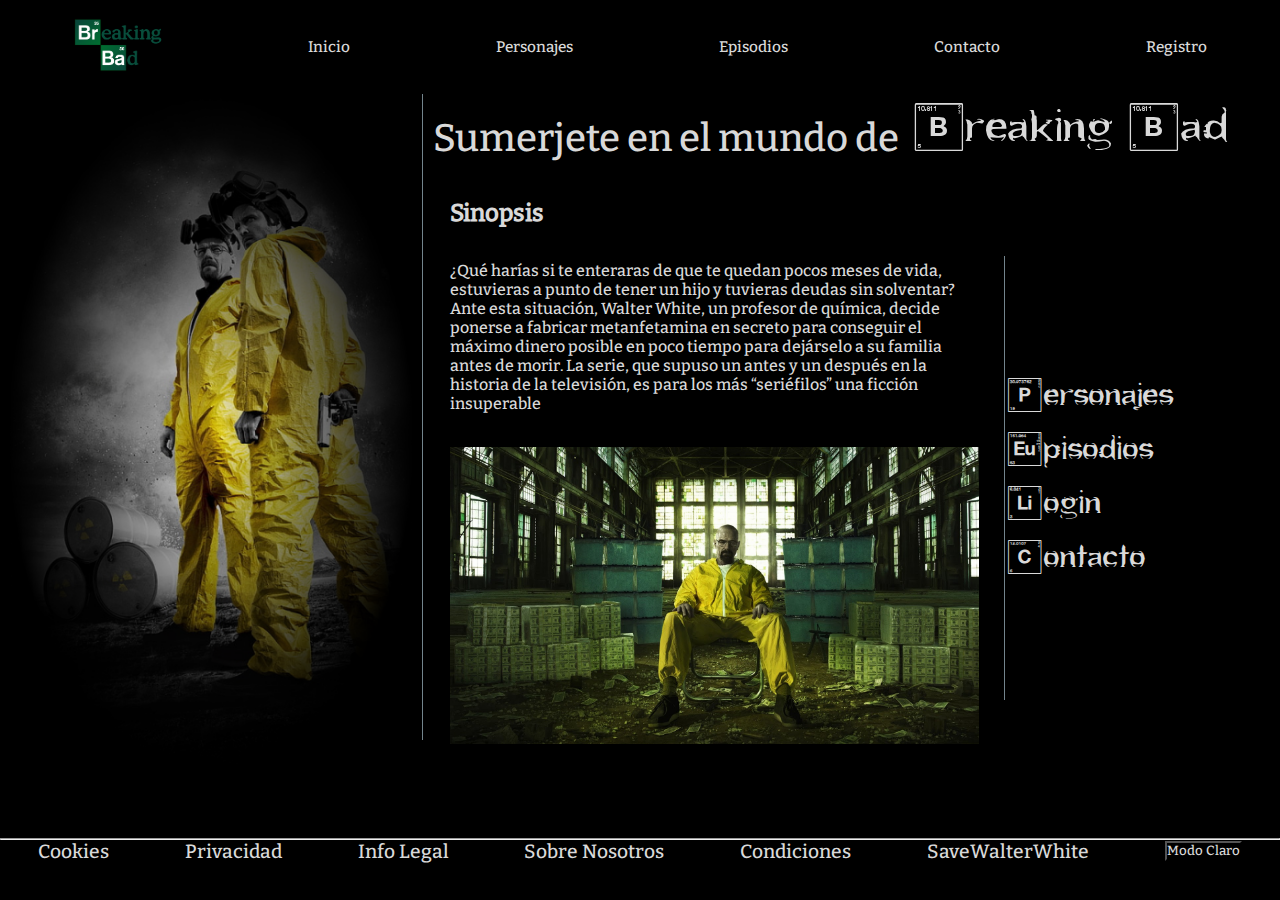
<file: index.html>
<!DOCTYPE html>
<html lang="en">
<head>
    <meta charset="UTF-8">
    <meta http-equiv="X-UA-Compatible" content="IE=edge">
    <meta name="viewport" content="width=device-width, initial-scale=1.0">
    <title>Inicio</title>
    <link id="css" rel="stylesheet" type="text/css" href="css/style.css" >
    <script async src="js/index.js"></script>
    <script  async type="text/javascript"  src="js/modoOscuro.js"></script>

</head>
<body class="body">
    <header class="header">
        <nav class="header-nav">
            <ul class="header-ul">
                <li class="header-li"><a href="index.html" class=""><img class="header-li--logo" src="images/logo_breaking_bad.png"></img></a></li>
                <li id="header_inicio" class="header-li"><a  href="index.html">Inicio</a></li>
                <li class="header-li"><a href="personajes.html" class="">Personajes</a></li>
                <li class="header-li"><a href="episodios.html" class="">Episodios</a></li>
                <li id="header_contacto" class="header-li"><a href="contacto.html" >Contacto</a></li>
                <li class="header-li"><a  href="registro.html" class="">Registro</a></li>

            </ul>
        </nav>
    </header>
    <main class="main">
        <section class="main-title">
            <h1 class="main-title-h1">Sumerjete en el mundo de<span class="font-breaking-bad-title"> Breaking Bad</span></h1>
        </section>
        <section class="main-image">
            <img class="main-title-image"  src="images/walter-and-jesse-edited.png"></img>
            <hr class="image-hr-vertical">
        </section>        
        <section class="main-description" > 
            <h2 class="main-description-h2">Sinopsis</h2>
            <p class="main-description-description">¿Qué harías si te enteraras de que te quedan pocos meses de vida, estuvieras a punto de tener un hijo y tuvieras deudas sin solventar?

                Ante esta situación, Walter White, un profesor de química, decide ponerse a fabricar metanfetamina en secreto para conseguir el máximo dinero posible en poco tiempo para dejárselo a su familia antes de morir.

                La serie, que supuso un antes y un después en la historia de la televisión, es para los más “seriéfilos” una ficción insuperable</p>
            <img  class ="main-description-image" src="images/breaking bad wallpapers (12).jpg"></img>
        </section>
        <section class="main-nav">
                <hr class="nav-hr-vertical">
                <nav>
                    <ul class="main-nav-ul">
                        <li><a href="personajes.html" class="font-breaking-bad">Personajes</a></li>
                        <li><a class="font-breaking-bad">Episodios</a></li>
                        <li><a  href="login.html" class="font-breaking-bad">Login</a></li>
                        <li><a class="font-breaking-bad">Contacto</a></li>
                    </ul>
                </nav>
        </section>
    </main>
    <footer class="footer">
        <hr>
        <nav class="footer-nav" >
            <a class="footer-cookies">Cookies</a>
            <a class="">Privacidad</a>
            <a class="">Info Legal</a>
            <a class="footer-nosotros">Sobre Nosotros</a>
            <a class="footer-condiciones">Condiciones</a>
            <a class="footer-walter"  href="http://www.savewalterwhite.com/">SaveWalterWhite</a>
            <a class="footer-contacto"  href="contacto.html">Contacto</a>
            <button class="modoOscuro" data="oscuro" id="switch">Modo Claro</button>
        </nav>
    </footer>
</body>
</html>
</file>
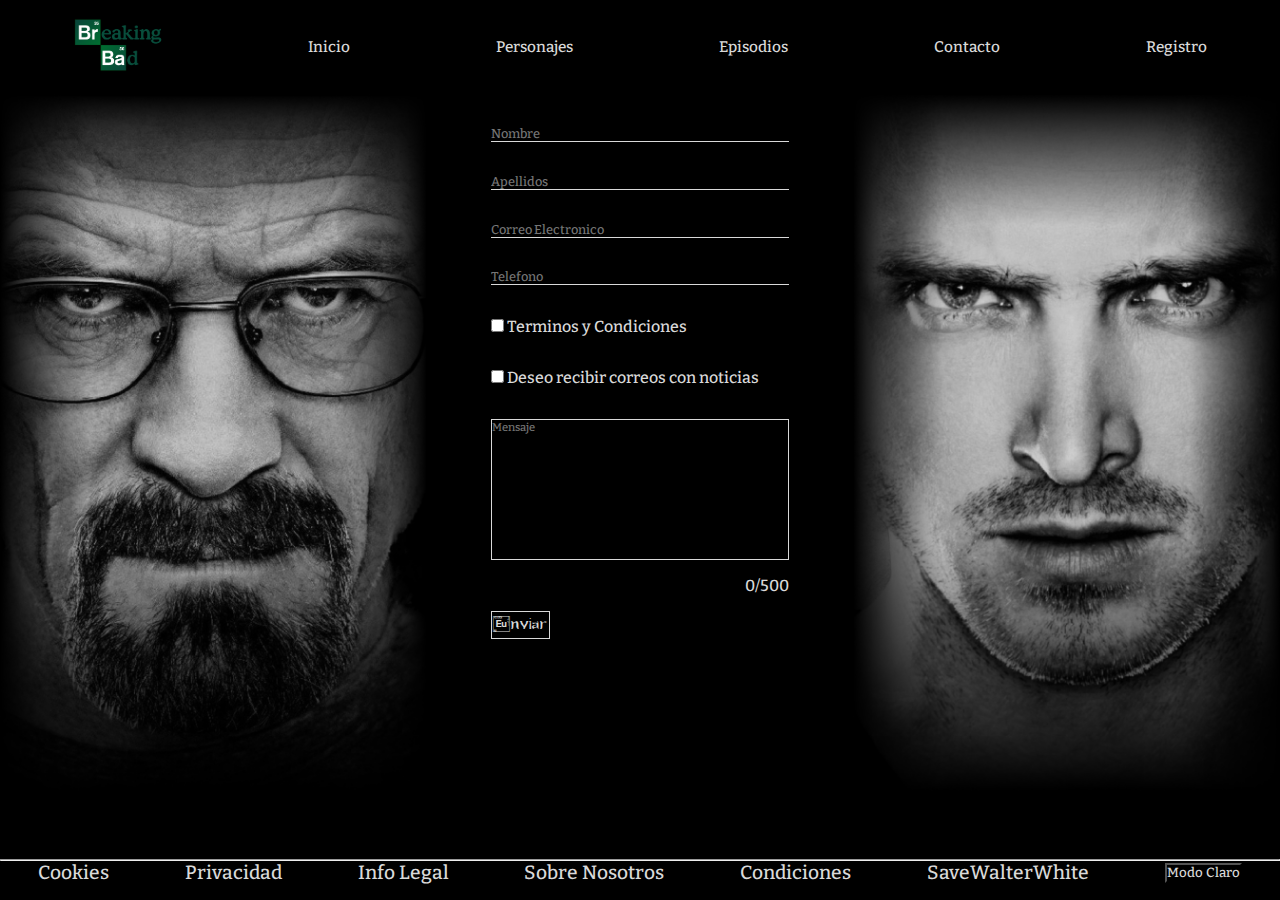
<file: contacto.html>
<!DOCTYPE html>
<html lang="en">
<head>
    <meta charset="UTF-8">
    <meta http-equiv="X-UA-Compatible" content="IE=edge">
    <meta name="viewport" content="width=device-width, initial-scale=1.0">
    <title>Contacto</title>
    <link id="css" rel="stylesheet" type="text/css" href="css/style-contacto.css" >
    <script async type="text/javascript" src="js/form-script.js"></script>
    <script  async type="text/javascript"  src="js/modoOscuro.js"></script>
</head>
<body>
    <header class="header">
        <nav class="header-nav">
            <ul class="header-ul">
                <li class="header-li"><a href="index.html" class=""><img class="header-li--logo" src="images/logo_breaking_bad.png"></img></a></li>
                <li id="header_inicio" class="header-li"><a  href="index.html">Inicio</a></li>
                <li class="header-li"><a href="personajes.html" class="">Personajes</a></li>
                <li class="header-li"><a href="episodios.html" class="">Episodios</a></li>
                <li id="header_contacto" class="header-li"><a href="contacto.html" >Contacto</a></li>
                <li class="header-li"><a  href="registro.html" class="">Registro</a></li>

            </ul>
        </nav>
    </header>
    <main class="main">
        <section>
            <img  class="main-walterphoto" src="images/walter-contacto.png" >

        </section>
        <section>
            <form  class="main-form">
                <label for="nombre" id="label_nombre"></label>
                <input class="form-inputs" type="text" id="nombre" placeholder="Nombre" required><span hidden id="nombre_error" class="span_error_forms"></span>
                <label for="apellidos" id="label_apellidos"></label>
                <input class="form-inputs" type="text" id="apellidos" placeholder="Apellidos"><span hidden id="apellidos_error" class="span_error_forms"></span>
                <label for="correo" id="label_correo"></label>
                <input class="form-inputs" type="text" id="correo" placeholder="Correo Electronico" required><span hidden id="correo_error" class="span_error_forms"></span>
                <label for="telefono" id="label_telefono"></label>
                <input class="form-inputs" type="number" id="telefono" placeholder="Telefono" ><span hidden id="telefono_error" class="span_error_forms"></span>
                <label for="terminos" id="labal_terminos"></label>
                <div><input class="form-checkboxs" type="checkbox" id="terminos" required><span>   Terminos y Condiciones</span></input><span hidden id="terminos_error" class="span_error_forms"></span></div>
                <label for="spam" id="labal_spam"></label>
                <div><input class="form-checkboxs" type="checkbox" id="spam"><span>   Deseo recibir correos con noticias</span></input></div>
                <label for="mensaje" id="labal_mensaje"></label>
                <textarea class="form-message" id="mensaje" maxlength="500" required placeholder="Mensaje"></textarea>
                <div><span hidden id="mensaje_error" class="span_error_forms_mensaje"></span><p class="contador_mensaje" id="contador_mensaje">0/500</p></div>
                <button type="submit" class="form-button" onclick="form_validation()">Enviar</button>
            </form>

        </section>
        <section >
            <img class="main-jessiephoto" src="images/jessie-contacto.png" >
        </section>
        
    </main>
    <footer class="footer">
        <hr>
        <nav class="footer-nav" >
            <a class="footer-cookies">Cookies</a>
            <a class="">Privacidad</a>
            <a class="">Info Legal</a>
            <a class="footer-nosotros">Sobre Nosotros</a>
            <a class="footer-condiciones">Condiciones</a>
            <a class="footer-walter"  href="http://www.savewalterwhite.com/">SaveWalterWhite</a>
            <a class="footer-contacto"  href="contacto.html">Contacto</a>
            <button class="modoOscuro" data="oscuro" id="switch">Modo Claro</button>
        </nav>
    </footer>
    
</body>
</html>
</file>
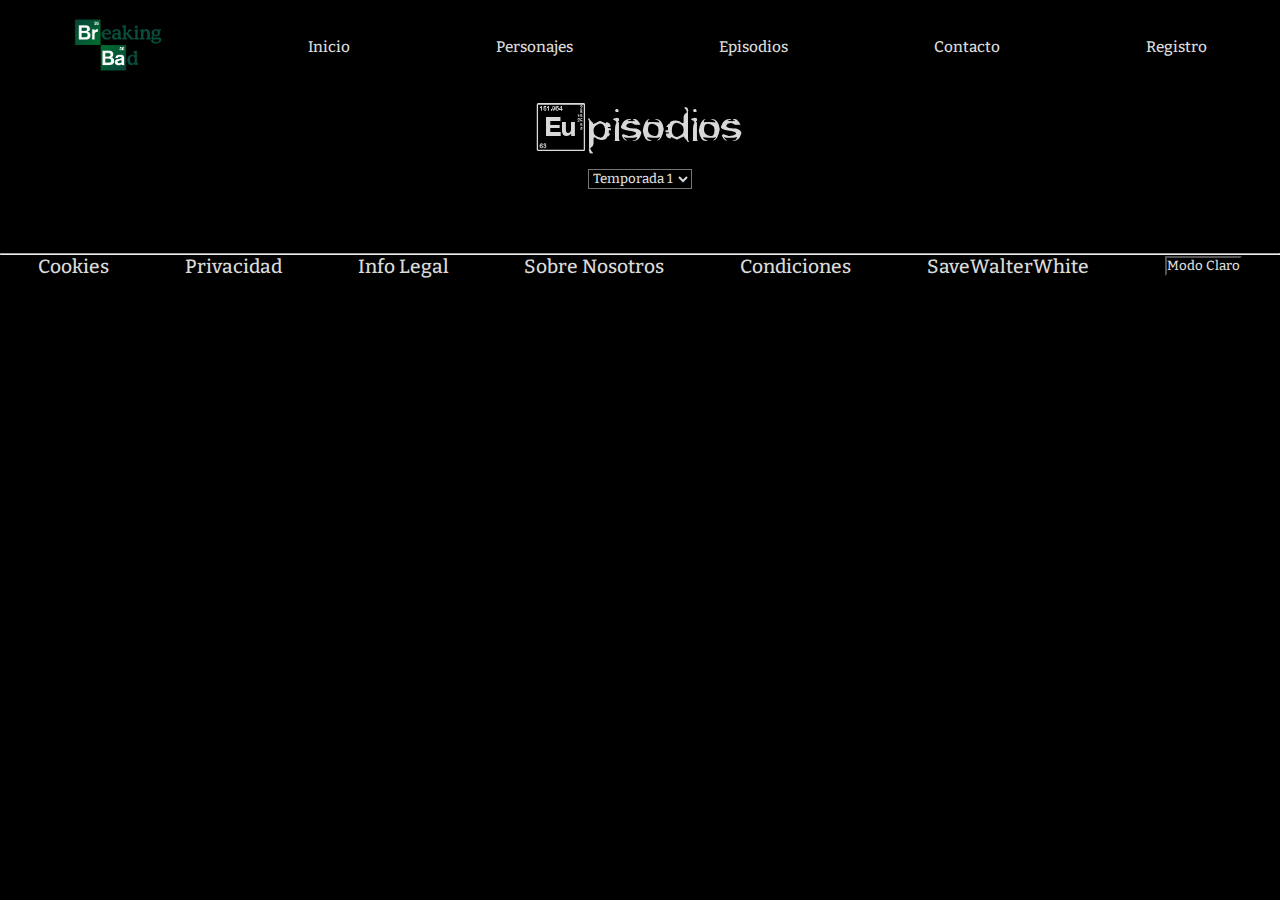
<file: episodios.html>
<!DOCTYPE html>
<html lang="en">
    <head>
        <meta charset="UTF-8">
        <meta http-equiv="X-UA-Compatible" content="IE=edge">
        <meta name="viewport" content="width=device-width, initial-scale=1.0">
        <link id="css" rel="stylesheet" type="text/css" href="css/style-episodios.css" >
        <script  async type="text/javascript"  src="js/modoOscuro.js"></script>
        <script async type="text/javascript" src="js/episodios-api.js"></script>

        <title>Episodios</title>
    </head>
    <body class="body">
                <header class="header">
                    <nav class="header-nav">
                        <ul class="header-ul">
                            <li class="header-li"><a href="index.html" class=""><img class="header-li--logo" src="images/logo_breaking_bad.png"></img></a></li>
                            <li id="header_inicio" class="header-li"><a  href="index.html">Inicio</a></li>
                            <li class="header-li"><a href="personajes.html" class="">Personajes</a></li>
                            <li class="header-li"><a href="episodios.html" class="">Episodios</a></li>
                            <li id="header_contacto" class="header-li"><a href="contacto.html" >Contacto</a></li>
                            <li class="header-li"><a  href="registro.html" class="">Registro</a></li>

                        </ul>
                    </nav>
                </header>
                <main class="main">
                    <h1 class="font-breaking-bad-title">Episodios</h1>
                    <div>
                    <select id="select" id="temporadas" name="temporada">
                        <option value="1">Temporada 1</option>
                        <option value="2">Temporada 2</option>
                        <option value="3">Temporada 3</option>
                        <option value="4">Temporada 4</option>
                        <option value="5">Temporada 5</option>
                    </select>
                    </div>
                    <section id="episodios" class="main-episodios">

                    </section>

                </main>
                <footer class="footer">
                    <hr>
                    <nav class="footer-nav" >
                        <a class="footer-cookies">Cookies</a>
                        <a class="">Privacidad</a>
                        <a class="">Info Legal</a>
                        <a class="footer-nosotros">Sobre Nosotros</a>
                        <a class="footer-condiciones">Condiciones</a>
                        <a class="footer-walter"  href="http://www.savewalterwhite.com/">SaveWalterWhite</a>
                        <a class="footer-contacto"  href="contacto.html">Contacto</a>
                        <button class="modoOscuro" data="oscuro" id="switch">Modo Claro</button>
                    </nav>
                </footer>
    </body>
</html>
</file>
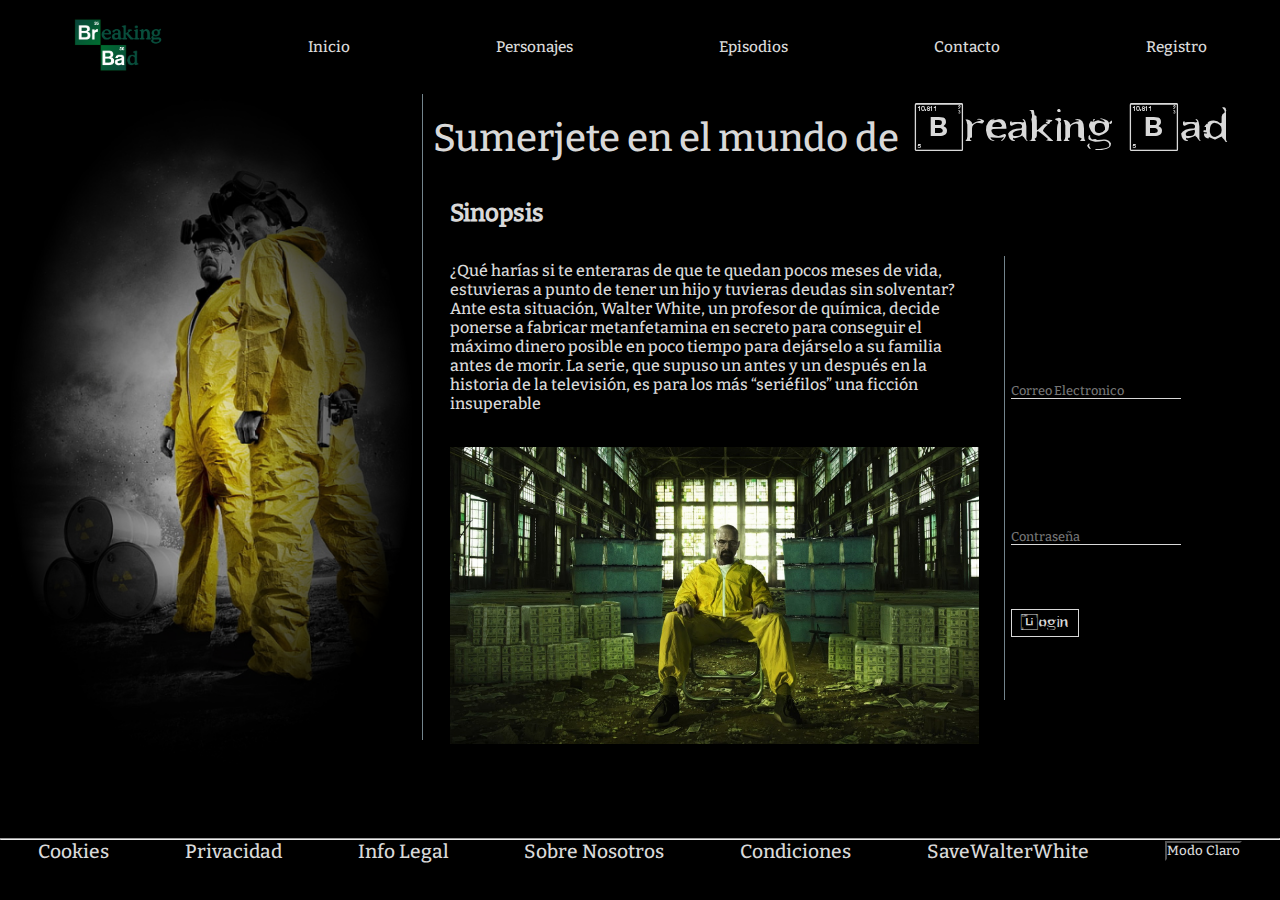
<file: login.html>
<!DOCTYPE html>
<html lang="en">
<head>
    <meta charset="UTF-8">
    <meta http-equiv="X-UA-Compatible" content="IE=edge">
    <meta name="viewport" content="width=device-width, initial-scale=1.0">
    <title>Login</title>
    <link id="css" rel="stylesheet" type="text/css" href="css/style-login.css" >
    <link rel="stylesheet" href="https://use.fontawesome.com/releases/v5.8.1/css/all.css" integrity="sha384-50oBUHEmvpQ+1lW4y57PTFmhCaXp0ML5d60M1M7uH2+nqUivzIebhndOJK28anvf" crossorigin="anonymous">
    <script  async type="text/javascript" src="js/login.js"></script>
    <script  async type="text/javascript"  src="js/modoOscuro.js"></script>
</head>
<body class="body">
    <header class="header">
        <nav class="header-nav">
            <ul class="header-ul">
                <li class="header-li"><a href="index.html" class=""><img class="header-li--logo" src="images/logo_breaking_bad.png"></img></a></li>
                <li id="header_inicio" class="header-li"><a  href="index.html">Inicio</a></li>
                <li class="header-li"><a href="personajes.html" class="">Personajes</a></li>
                <li class="header-li"><a href="episodios.html" class="">Episodios</a></li>
                <li id="header_contacto" class="header-li"><a href="contacto.html" >Contacto</a></li>
                <li class="header-li"><a  href="registro.html" class="">Registro</a></li>

            </ul>
        </nav>
    </header>
    <main class="main">
        <section class="main-title">
            <h1 class="main-title-h1">Sumerjete en el mundo de<span class="font-breaking-bad-title"> Breaking Bad</span></h1>
        </section>
        <section class="main-image">
            <img class="main-title-image"  src="images/walter-and-jesse-edited.png"></img>
            <hr class="image-hr-vertical">
        </section>        
        <section class="main-description" > 
            <h2 class="main-description-h2">Sinopsis</h2>
            <p class="main-description-description">¿Qué harías si te enteraras de que te quedan pocos meses de vida, estuvieras a punto de tener un hijo y tuvieras deudas sin solventar?

                Ante esta situación, Walter White, un profesor de química, decide ponerse a fabricar metanfetamina en secreto para conseguir el máximo dinero posible en poco tiempo para dejárselo a su familia antes de morir.

                La serie, que supuso un antes y un después en la historia de la televisión, es para los más “seriéfilos” una ficción insuperable</p>
            <img  class ="main-description-image" src="images/breaking bad wallpapers (12).jpg"></img>
        </section>
        <section class="main-form">
                <hr class="form-hr-vertical">
                <form class="main-form-inputs">
                    <label for="correo" id="label_correo"></label>
                    <input class="form-inputs" type="email" id="correo" placeholder="Correo Electronico" required>
                    <label for="contraseña" id="label_contraseña"></label>
                    <div> <input class="form-inputs" type="password" id="contraseña" placeholder="Contraseña" required><i id="ojo" class="fas fa-eye"></i></div>
                    <button type="submit" class="form-button" >Login</button>
                </form>
        </section>
    </main>
    <footer class="footer">
        <hr>
        <nav class="footer-nav" >
            <a class="footer-cookies">Cookies</a>
            <a class="">Privacidad</a>
            <a class="">Info Legal</a>
            <a class="footer-nosotros">Sobre Nosotros</a>
            <a class="footer-condiciones">Condiciones</a>
            <a class="footer-walter"  href="http://www.savewalterwhite.com/">SaveWalterWhite</a>
            <a class="footer-contacto"  href="contacto.html">Contacto</a>
            <button class="modoOscuro" data="oscuro" id="switch">Modo Claro</button>
        </nav>
    </footer>
</body>
</html>
</file>
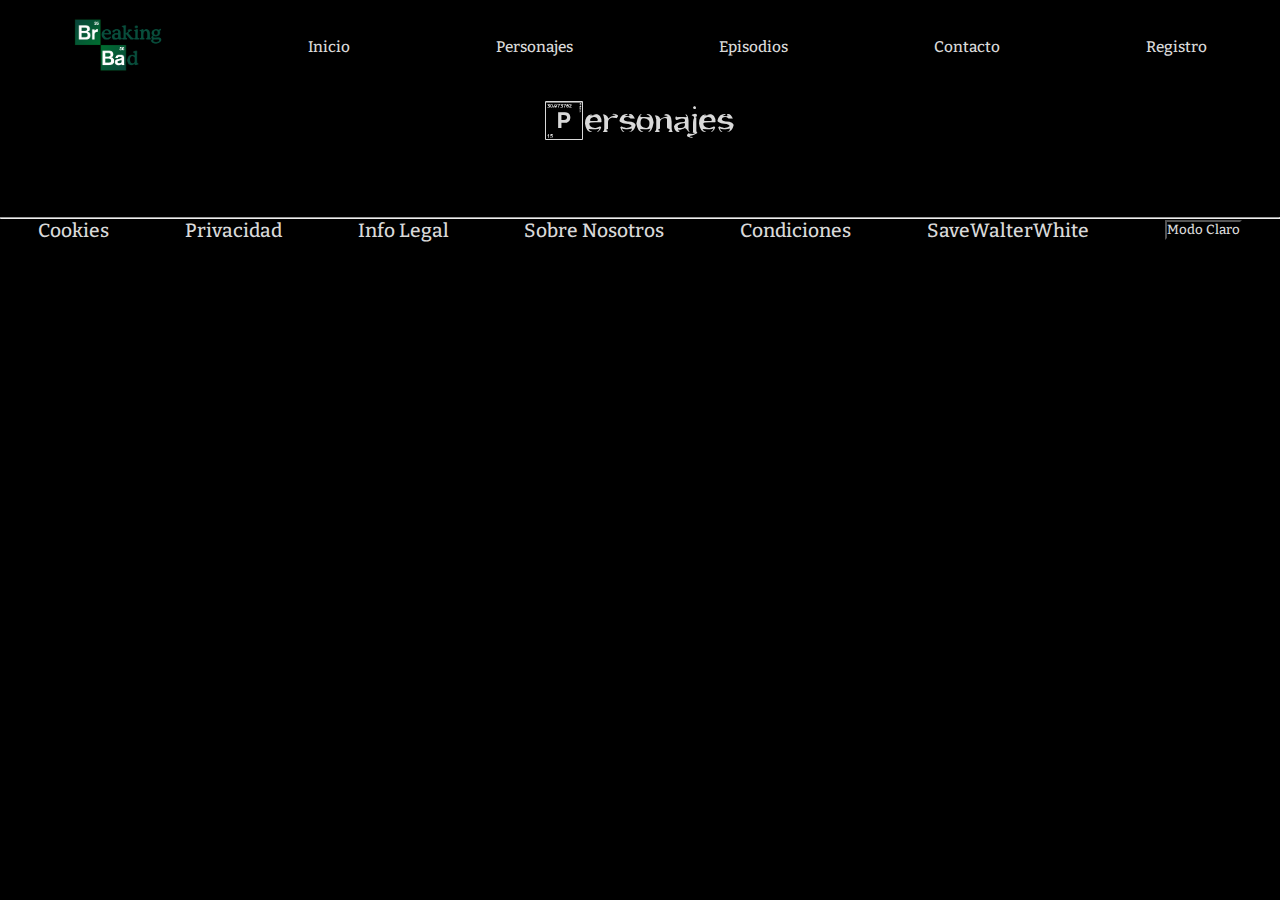
<file: personajes.html>
<!DOCTYPE html>
<html lang="en">
<head>
    <meta charset="UTF-8">
    <meta http-equiv="X-UA-Compatible" content="IE=edge">
    <meta name="viewport" content="width=device-width, initial-scale=1.0">
    <link id="css" rel="stylesheet" type="text/css" href="css/style-personajes.css" >
    <title>Personajes</title>
    <script async src="js/personajes.js"  type="text/javascript"></script>
    <script  async type="text/javascript"  src="js/modoOscuro.js"></script>
    <script async type="text/javascript" src="js/personajes-api.js"></script>
</head>
<body>
    <header class="header">
        <nav class="header-nav">
            <ul class="header-ul">
                <li class="header-li"><a href="index.html" class=""><img class="header-li--logo" src="images/logo_breaking_bad.png"></img></a></li>
                <li id="header_inicio" class="header-li"><a  href="index.html">Inicio</a></li>
                <li class="header-li"><a href="personajes.html" class="">Personajes</a></li>
                <li class="header-li"><a href="episodios.html" class="">Episodios</a></li>
                <li id="header_contacto" class="header-li"><a href="contacto.html" >Contacto</a></li>
                <li class="header-li"><a  href="registro.html" class="">Registro</a></li>

            </ul>
        </nav>
    </header>
    <main class="main">
        <h1 class="main-h1">Personajes</h1>
        <section id="personajes" class="main-personajes">

        </section>

        
    </main>
    <footer class="footer">
        <hr>
        <nav class="footer-nav" >
            <a class="footer-cookies">Cookies</a>
            <a class="">Privacidad</a>
            <a class="">Info Legal</a>
            <a class="footer-nosotros">Sobre Nosotros</a>
            <a class="footer-condiciones">Condiciones</a>
            <a class="footer-walter"  href="http://www.savewalterwhite.com/">SaveWalterWhite</a>
            <a class="footer-contacto"  href="contacto.html">Contacto</a>
            <button class="modoOscuro" data="oscuro" id="switch">Modo Claro</button>
        </nav>
    </footer>
</body>
</html>
</file>
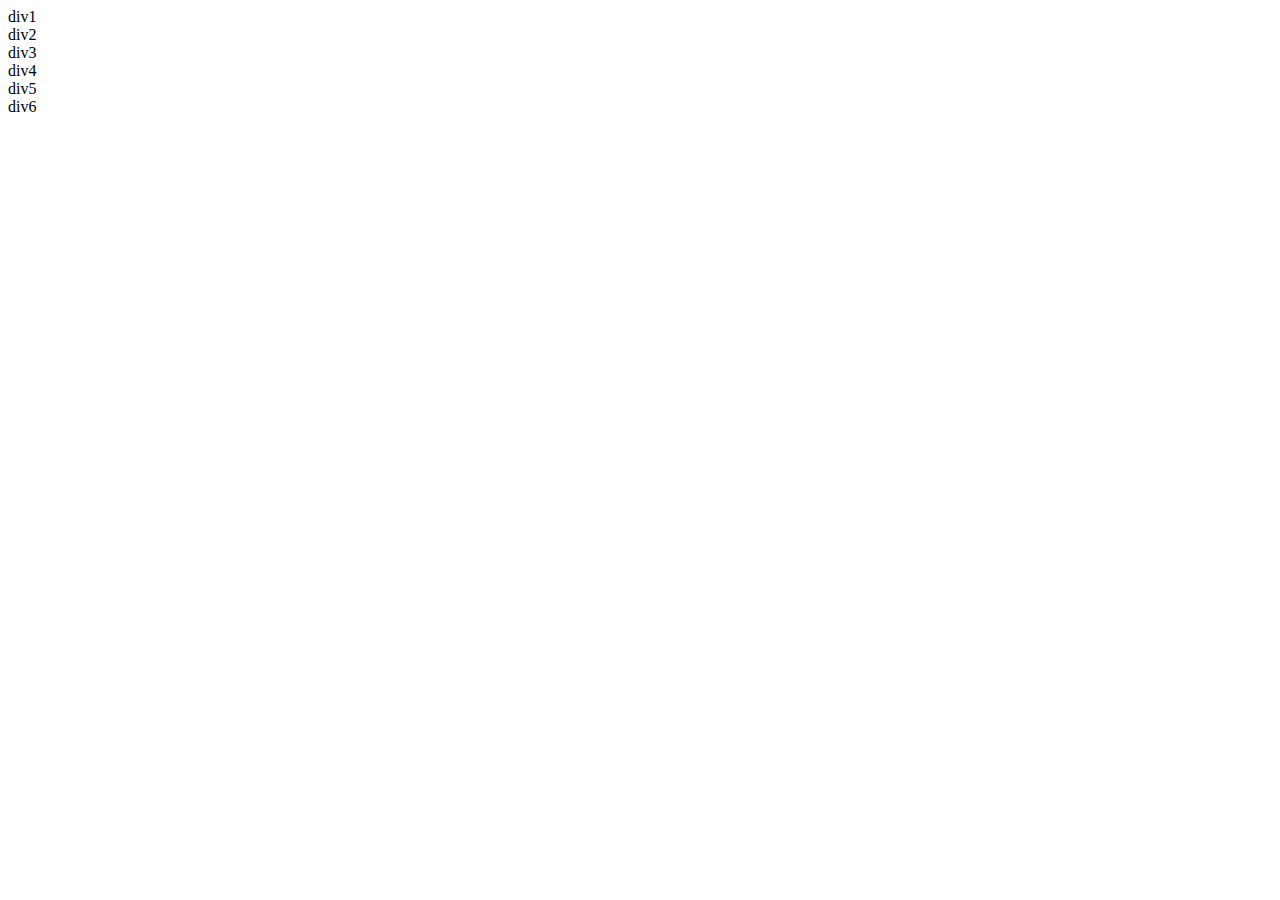
<file: prueba.html>
<!DOCTYPE html>
<html lang="en">
<head>
    <meta charset="UTF-8">
    <meta http-equiv="X-UA-Compatible" content="IE=edge">
    <meta name="viewport" content="width=device-width, initial-scale=1.0">
    <title>Document</title>
</head>
<body>
    <div>
        div1
    </div>
    <div>
        <div>
            div2
        </div>
        <div>
            div3
        </div>
        <div>
            div4
        </div>
        <div>
            div5
        </div>
    </div>
    <div>
        div6
    </div>
</body>
</html>
</file>
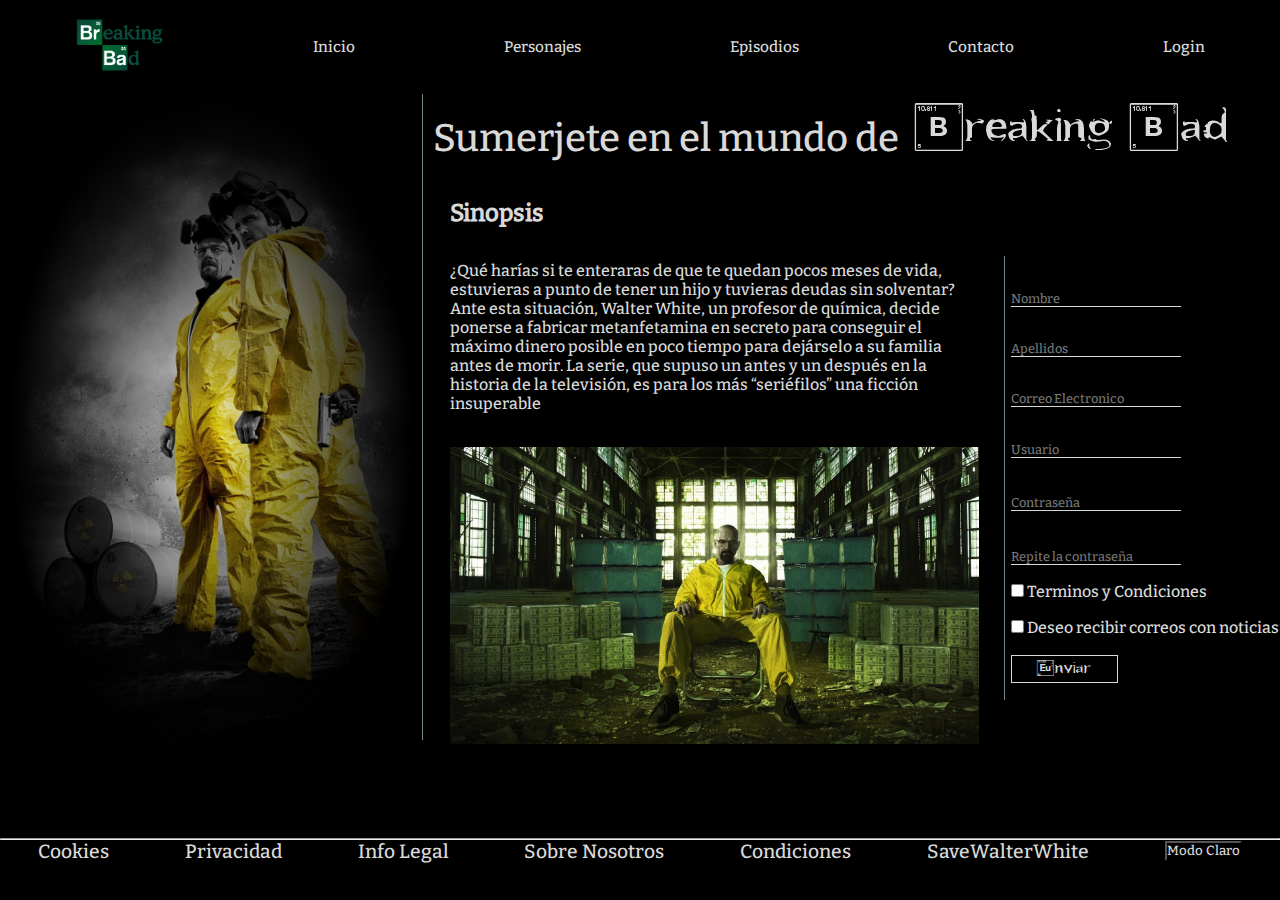
<file: registro.html>
<!DOCTYPE html>
<html lang="en" id="html">
<head>
    <meta charset="UTF-8">
    <meta http-equiv="X-UA-Compatible" content="IE=edge">
    <meta name="viewport" content="width=device-width, initial-scale=1.0">
    <title>Registro</title>
    <link id="css" rel="stylesheet" type="text/css" href="css/style-registro.css" >
    <script  async type="text/javascript"  src="js/registro.js"></script>
    <link rel="stylesheet" href="https://use.fontawesome.com/releases/v5.8.1/css/all.css" integrity="sha384-50oBUHEmvpQ+1lW4y57PTFmhCaXp0ML5d60M1M7uH2+nqUivzIebhndOJK28anvf" crossorigin="anonymous">
    <script  async type="text/javascript"  src="js/modoOscuro.js"></script>

</head>
<body class="body">
    <header class="header">
        <nav class="header-nav">
            <ul class="header-ul">
                <li class="header-li"><a href="index.html" class=""><img class="header-li--logo" src="images/logo_breaking_bad.png"></img></a></li>
                <li id="header_inicio" class="header-li"><a  href="index.html">Inicio</a></li>
                <li class="header-li"><a href="personajes.html" class="">Personajes</a></li>
                <li class="header-li"><a href="episodios.html" class="">Episodios</a></li>
                <li id="header_contacto" class="header-li"><a href="contacto.html" >Contacto</a></li>
                <li class="header-li"><a  href="login.html" class="">Login</a></li>

            </ul>
        </nav>
    </header>
    <main class="main">
        <section class="main-title">
            <h1 class="main-title-h1">Sumerjete en el mundo de<span class="font-breaking-bad-title"> Breaking Bad</span></h1>
        </section>
        <section class="main-image">
            <img class="main-title-image"  src="images/walter-and-jesse-edited.png"></img>
            <hr class="image-hr-vertical">
        </section>        
        <section class="main-description" > 
            <h2 class="main-description-h2">Sinopsis</h2>
            <p class="main-description-description">¿Qué harías si te enteraras de que te quedan pocos meses de vida, estuvieras a punto de tener un hijo y tuvieras deudas sin solventar?

                Ante esta situación, Walter White, un profesor de química, decide ponerse a fabricar metanfetamina en secreto para conseguir el máximo dinero posible en poco tiempo para dejárselo a su familia antes de morir.

                La serie, que supuso un antes y un después en la historia de la televisión, es para los más “seriéfilos” una ficción insuperable</p>
            <img  class ="main-description-image" src="images/breaking bad wallpapers (12).jpg"></img>
        </section>
        <section class="main-form">
                <hr class="form-hr-vertical">
                <form class="main-form-inputs">
                    <label for="nombre" id="label_nombre"></label>
                    <input class="form-inputs" type="text" id="nombre" placeholder="Nombre" required><span hidden id="nombre_error" class="span_error_forms"></span>

                    <label for="apellidos" id="label_apellidos"></label>
                    <input class="form-inputs" type="text" id="apellidos" placeholder="Apellidos"><span hidden id="apellidos_error" class="span_error_forms"></span>

                    <label for="correo" id="label_correo"></label>
                    <input class="form-inputs" type="email" id="correo" placeholder="Correo Electronico" required><span hidden id="correo_error" class="span_error_forms"></span>

                    <label for="usuario" id="label_usuario"></label>
                    <input class="form-inputs" type="text" id="usuario" placeholder="Usuario" required><span hidden id="usuario_error" class="span_error_forms"></span>

                    <label for="contraseña" id="label_contraseña"></label>
                    <div><input class="form-inputs" type="password" id="contraseña" placeholder="Contraseña" required><i id="ojo" class="fas fa-eye"></i></div>
                    <span hidden id="contraseña_error" class="span_error_forms"></span>
                    <label class="form-inputs" for="contraseña2" id="label_contraseña2"></label>
                    <div><input class="form-inputs" type="password" id="contraseña2" placeholder="Repite la contraseña" required><i id="ojo2" class="fas fa-eye"></i></div>
                    <span hidden id="contraseña2_error" class="span_error_forms"></span>

                    <div><input class="form-checkboxs" type="checkbox" id="terminos" required> <span>   Terminos y Condiciones</span></input></div>
                    <div><input class="form-checkboxs" type="checkbox" id="spam" > <span>   Deseo recibir correos con noticias</span></input></div>
                    <button class="form-button" type="submit" class="form-boton-enviar" >Enviar</button>
                </form>
        </section>
    </main>
    <footer class="footer">
        <hr>
        <nav class="footer-nav" >
            <a class="footer-cookies">Cookies</a>
            <a class="">Privacidad</a>
            <a class="">Info Legal</a>
            <a class="footer-nosotros">Sobre Nosotros</a>
            <a class="footer-condiciones">Condiciones</a>
            <a class="footer-walter"  href="http://www.savewalterwhite.com/">SaveWalterWhite</a>
            <a class="footer-contacto"  href="contacto.html">Contacto</a>
            <button class="modoOscuro" data="oscuro" id="switch">Modo Claro</button>
        </nav>
    </footer>
</body>
</html>
</file>
<file: css/style.css>
/*Importacion de fuente breaking bad*/
@font-face {
    font-family: "Breaking Bad";
    src: url("../fonts/Heart Breaking Bad.otf");
}
@font-face {
    font-family: "Bitter";
    src: url("../fonts/Bitter/static/Bitter-Medium.ttf");
}
/*Eliminacion de padding y margis asi como aplicar el border box y el color de fondo y color de letra que va a tener toda la pagina por defecto*/
*{
    padding: 0%;
    margin: 0%;
    box-sizing: border-box;
    font-family: "Bitter";
    color: #D9D9D9;
    background-color: black;
}
.body{
    
    display: grid;

}.footer{
margin-top: 5%;

}
.footer-contacto{
    display: none;
}
/*Display de footer y header de forma que quede todo bien alineado*/
.footer-nav{
    display: flex;
    align-items: center;
    justify-content:space-around;
    font-size: 1.5vw;
}
.header{
    display: flex;
    flex-wrap: wrap;
    justify-content: space-between;
}
.header-nav{
    width:100%;

}
/*Eliminacion de subrayado en enlaces*/
a {text-decoration: none}
/*Eliminacion de punto en las listas, asi como animacion al pasar el raton por encima*/
.header-li{
    font-size: 1.2vw;
    list-style:none;
    transition: all 0.2s ease-in;


}
.header-li:hover{
    font-size: 1.5vw;
    transition: all 0.2s ease-in;

}
@keyframes rotation {
    25% {
        transform: rotate(360deg);
      }
    50% {
        transform: rotate(360deg);
      }
    75% {
        transform: rotate(360deg);
      }
    100% {
      transform: rotate(360deg);
    }
  }
.header-li--logo{
    width: 7vw;

}
/*Animacion de rotacion de logo*/
.header-li--logo:hover{
    animation: rotation 2s alternate ;
}


.header-ul{
    display: flex;
    align-items: center;
    justify-content: space-around;


}
/*Display del main utilizando grid*/
.main{
    grid-template-columns: 3fr 4fr 2fr;
    grid-template-rows: 0.3fr 2fr;
    display: grid;
}
/*Display de la descripcion de la pagina donde dice sinopsis*/
.main-description{
    

    grid-column-start: 2;
    display: flex;
    flex-direction: column;
    padding-left: 0.5vw;
  
   

}
.main-description-image{
    width: 100%;
    padding: 3%;

}
/*Colocacion de la imagen principal en pantallas*/
.main-image{
    
    grid-row-start: 1;
    grid-row-end: 3;
    grid-column-start: 1;
    grid-column-end: 2;
    display: flex;
    flex-direction: row;
    



}
/*Colocacion en el main del navegador asi como la disposicion de sus elementos*/
.main-nav{
    grid-column-start: 3;
    font-family:"Breaking Bad" ;
    display: flex;
    align-items:center;
    align-content: space-between;
    margin-left: 3%;


}.main-description-h2{
    padding: 3%;

}
.main-description-description{
    padding: 3%;
}
/*Disposicion del menu de navegacion de la derecha*/
.main-nav-ul{
    display: flex;
    align-items:flex-start;
    flex-direction: column;
    align-content: space-between;
    font-size: 3.5vw;
    list-style:none;
    margin-left: 2%;

}.main-title{
    grid-column-end: 4;
    grid-column-start: 2;

}.main-title-h1{
    font-weight: normal;
    font-size: 3vw;
    padding-left: 0.5vw;

}
.main-title-image{
    width: 99%;
    

}
/*Media query para que la web sea responsive a partir de este punto toda pantalla que sea inferior a 850px se le aplicara este css*/
@media (max-width: 850px) {
    ul.main-nav-ul{
        font-size: 8vw;
    }
    /*Elimacion de la barra separadora del menu principal*/
    .nav-hr-vertical{
        display: none;
    }
    span.font-breaking-bad-title{
        font-family: Breaking Bad;
        font-size: 7vw;
    }
    /*Nueva disposicion del main acorde, a dispositivos mas alargados tipo moviles*/
    .main{
        display: grid;
        grid-template-rows:3fr 0.5fr 5fr ;
        grid-template-columns:5fr 5fr ;
    }
    /*Se mueve la descripcion hacia abajo*/
    .main-description{

        grid-column-start: 1;
        display: flex;
        flex-direction: column;
        align-items: center;
        grid-column-end: 3;
        grid-row-start: 3;


    }
    .main-description-image{
        width: 100%;


    }
    /*Se pone la imagen en la izquierda*/
    .main-image{
        grid-row-start: 1;
        grid-row-end: 1;
        display: flex;
        flex-direction: row;




    }
    /*Se pone el menu de navegacion a la derecha junto a la foto */
    .main-nav{
         grid-column-start: 2;
         grid-row-start: 1;
         font-family:"Breaking Bad" ;
         display: flex;
         align-items:center;
         align-content: space-between;
         margin-left: 3%;


     }.main-description-h2{
    font-size: 5vw;
          padding: 3%;
     }
    .main-description-description{
        font-size: 3vw;
        padding: 3%;
    }.main-nav-ul{
         display: flex;
         align-items:flex-start;
         flex-direction: column;
         align-content: space-between;
         font-size: 3.5vw;
         list-style:none;
         margin-left: 2%;

     }.main-title{
    text-align: center;
    grid-column-start: 1;

      }.main-title-h1{
           font-weight: normal;
           font-size: 5vw;


       }
    .main-title-image{
        width: 99%;
    }
    /*Modificacin footer y header para hacerlo resposive eliminando algunos elementos y reajustando su tamaño*/
    .header-li--logo {
        width: 9vw;

    }

    .header-li {
        font-size: 3vw;
        list-style: none;
        transition: all 0.2s ease-in;


    }
    .header-li:hover{
        font-size: 3vw;
        transition: all 0.2s ease-in;

    }
    /*Se eliminan los elementos necesarios para que el footer ni el header ocupe mucho*/

    #header_contacto {
        display: none;
    }

    #header_inicio {
        display: none;
    }

    .footer-nav {
        display: flex;
        align-items: center;
        justify-content: space-around;
        font-size: 3vw;
    }

    .footer-condiciones {
        display: none;
    }

    .footer-cookies {
        display: none;
    }

    .footer-walter {
        display: none;
    }

    .footer-nosotros {
        display: none;
    }

    .footer-contacto {
        display: block;
    }

    .font-breaking-bad{
        font-size:7vw;

        transition: none;

    }
    .font-breaking-bad:hover{
        transition: none;

    }
}
/*-------------------------------*/

/*Aplicacion de la fuente importada a una clase para usarla despues en el main*/
.font-breaking-bad{
    font-family: Breaking Bad;
    transition: all 0.2s ease-in;

}
/*Animacion para hacer que en el menu principal se agrande la letra al pasar por encima*/
.font-breaking-bad:hover{
    font-size: 3.7vw;
    
    transition: all 0.2s ease-in;

}

.font-breaking-bad-title{
    font-family: Breaking Bad;
    font-size: 5vw;
}
.nav-hr-vertical{
    border:         none;
    border-left:    1px solid hsla(200, 10%, 50%,100);
    height: 75%;
    width:          1px;       
}
.image-hr-vertical{
    border:         none;
    border-left:    1px solid hsla(200, 10%, 50%,100);
    height: 95%;
    width:          1px;    
    color: #d9d9d9;   
}
/*disposisicon del easter egg de la nieve al pasar por encima del logo*/
.snow-gif {
    position: absolute;
    align-self: flex-start;
    width: 7%;
    left: 6%;
    top: 0;
}
</file>
<file: css/style-contacto.css>
@font-face {
    font-family: "Breaking Bad";
    src: url("../fonts/Heart Breaking Bad.otf");
}
@font-face {
    font-family: "Bitter";
    src: url("../fonts/Bitter/static/Bitter-Medium.ttf");
}
*{
    padding: 0%;
    margin: 0%;
    box-sizing: border-box;
    font-family: "Bitter";
    color: #D9D9D9;
    background-color: black;
}
.header-li:hover{
    font-size: 1.5vw;
    transition: all 0.2s ease-in;

}
a {text-decoration: none}
.body{
    
    display: grid;

}.footer{
margin-top: 5%;

}
.footer-contacto{
    display: none;
}
.footer-nav{
    display: flex;
    align-items: center;
    justify-content:space-around;
    font-size: 1.5vw;
}
.header{
    display: flex;
    flex-wrap: wrap;
    justify-content: space-between;
}
.header-nav{
    width:100%;

}
.header-li{
    font-size: 1.2vw;
    list-style:none;
    transition: all 0.2s ease-in;


}
.header-li:hover{
    font-size: 1.5vw;
    transition: all 0.2s ease-in;

}.header-li--logo{
    width: 7vw;

}.header-ul{
    display: flex;
    align-items: center;
    justify-content: space-around;


}.main{
    display: grid;
    grid-template-columns: 3fr 3fr 3fr;





}
.main-walterphoto{
    width:  100%;
}.main-jessiephoto{
    width:  100%;
}
.form-button{
    width: 20%;
    font-size: 1.75vw;
    font-family: "Breaking Bad";
    border: 1px solid #d9d9d9;
}
.main-form{

    font-family: "Breaking Bad";
    display: flex;
    flex-direction: column;
    justify-content: space-evenly;
    margin-left: 15%;
    margin-right: 15%;
    height: 80%;


}
.form-message{
    resize: none;
    height: 25%;
    font-size: 0.88vw;
    border: 1px solid #d9d9d9;
}
.form-inputs{
    
    border:0;
    font-size: 1vmax;
    border-bottom:1px solid #d9d9d9;;

}
.form-inputs-error{
    border:0;
    font-size: 1vw;
    border-bottom:1px solid red;
}
.form-checkboxs{
    display: inline-flex;
    align-items: center;
    cursor: pointer;
    font-family: arial;
    background-color: black;
}
.span_error_forms{
    color: red;
    font-size: 0.8vw;    

}
.span_error_forms_mensaje{
    text-align: left;
    color: red;
    font-size: 0.8vw;
}
.contador_mensaje{
    text-align: right;
}
.main-nav-font{


}.main-form-inputs{
    display: flex;
    align-items:flex-start;
    flex-direction: column;
    justify-content: space-around;
    height:75%;
    margin-left: 2%;

}.main-title{
    grid-column-end: 4;
    grid-column-start: 2;

}.main-title-h1{
    font-weight: normal;
    font-size: 3vw;

}.main-title-image{
    height: 100%

}
@media (max-width: 1000px) {
    .main-walterphoto{
        display: none;
    }
    .main-jessiephoto{
        display: none;
    }
    div span{
        font-size: 3vw;
    }
    .main-form-inputs{
        display: flex;
        align-items:flex-start;
        flex-direction: column;
        justify-content: space-around;
        height:100%;
        margin-left: 2%;

    }
    .main-form{

        font-family: "Breaking Bad";
        display: flex;
        flex-direction: column;
        justify-content: space-evenly;

        height: 900px;


    }
    .main{
        display: flex;
        flex-direction: column;
        justify-items: center;
    }
    .form-message{
        resize: none;
        height: 25%;
        font-size: 3vw;
        border: 1px solid #d9d9d9;
    }
    .form-inputs{

        border:0;
        font-size: 3vw;
        border-bottom:1px solid #d9d9d9;;

    }
    .form-button{
        font-size: 5vw;
    }
    .form-inputs-error{
        border:0;
        font-size: 6vw;
        border-bottom:1px solid red;
    }
    .form-checkboxs{
        display: inline-flex;
        align-items: center;
        cursor: pointer;
        font-family: arial;
        background-color: black;
    }
    .span_error_forms{
        color: red;
        font-size: 3vw;

    }
    .span_error_forms_mensaje{
        text-align: left;
        color: red;
        font-size: 3vw;
    }
    /*Modificacin footer y header para hacerlo resposive eliminando algunos elementos y reajustando su tamaño*/
    .header-li--logo {
        width: 9vw;

    }

    .header-li {
        font-size: 3vw;
        list-style: none;
        transition: all 0.2s ease-in;


    }
    .header-li:hover{
        font-size: 3vw;
        transition: all 0.2s ease-in;

    }

    #header_contacto {
        display: none;
    }

    #header_inicio {
        display: none;
    }

    .footer-nav {
        display: flex;
        align-items: center;
        justify-content: space-around;
        font-size: 3vw;
    }

    .footer-condiciones {
        display: none;
    }

    .footer-cookies {
        display: none;
    }

    .footer-walter {
        display: none;
    }

    .footer-nosotros {
        display: none;
    }

    .footer-contacto {
        display: block;
    }
}
/*-------------------------------*/

.font-breaking-bad{
    font-family: Breaking Bad;
}
.font-breaking-bad-title{
    font-family: Breaking Bad;
    font-size: 5vw;
}
.form-hr-vertical{
    border:         none;
    border-left:    1px solid hsla(200, 10%, 50%,100);
    height: 75%;
    width:          1px;       
}
.image-hr-vertical{
    border:         none;
    border-left:    1px solid hsla(200, 10%, 50%,100);
    height: 95%;
    width:          1px;       
}
.contador_mensaje{
    align-self: flex-end;
    
}
</file>
<file: css/style-episodios.css>
@font-face {
    font-family: "Breaking Bad";
    src: url("../fonts/Heart Breaking Bad.otf");
}
@font-face {
    font-family: "Bitter";
    src: url("../fonts/Bitter/static/Bitter-Medium.ttf");
}
*{
    padding: 0%;
    margin: 0%;
    box-sizing: border-box;
    font-family: "Bitter";
    color: #D9D9D9;
    background-color: black;
}
.body{
    
    display: grid;

}.footer{
margin-top: 5%;

}
.footer-contacto{
    display: none;
}
.footer-nav{
    display: flex;
    align-items: center;
    justify-content:space-around;
    font-size: 1.5vw;
}
.header{
    display: flex;
    flex-wrap: wrap;
    justify-content: space-between;
}
.header-nav{
    width:100%;

}
a {text-decoration: none}
.header-li{
    font-size: 1.2vw;
    list-style:none;
    transition: all 0.2s ease-in;


}
.header-li:hover{
    font-size: 1.5vw;
    transition: all 0.2s ease-in;

}
.header-li--logo{
    width: 7vw;

}.header-ul{
    display: flex;
    align-items: center;
    justify-content: space-around;



}.main{
      display: flex;
      flex-direction: column;
      align-items: center;
  }

.font-breaking-bad{
    font-family: Breaking Bad;
    transition: all 0.2s ease-in;

}

.font-breaking-bad:hover{
    font-size: 3.7vw;
    
    transition: all 0.2s ease-in;

}
.font-breaking-bad::first-letter:hover{
    font-size: 3.7vw;
    color: #FDD929;
    transition: all 0.2s ease-in;
}
.font-breaking-bad-title{
    font-weight: normal;
    font-family: Breaking Bad;
    font-size: 5vw;
}
.nav-hr-vertical{
    border:         none;
    border-left:    1px solid hsla(200, 10%, 50%,100);
    height: 75%;
    width:          1px;       
}
.image-hr-vertical{
    border:         none;
    border-left:    1px solid hsla(200, 10%, 50%,100);
    height: 95%;
    width:          1px;    
    color: #d9d9d9;   
}
.main-episodios {
    width: 100%;
    display: flex;
    flex-direction: row;
    flex-wrap: wrap;
    justify-content: space-evenly;

}
.main-episodio-div{
        padding: 1%;
        text-align: center;
        position: relative;



}
.main-episodio-image:hover{
    border: 2px solid #FDD929;
}

.main-episodio-image{
    width: 100%;

}
.title-episodio{
    text-align: center;
    position: relative;
    bottom :10%;
    height: 8.7%;
    width: 100%;
    background-color: #D9D9D980;
    color: black;
}
@media (max-width: 850px) {
    /*Modificacin footer y header para hacerlo resposive eliminando algunos elementos y reajustando su tamaño*/
    .header-li--logo {
        width: 9vw;

    }

    .header-li {
        font-size: 3vw;
        list-style: none;
        transition: all 0.2s ease-in;


    }
    .header-li:hover{
        font-size: 3vw;
        transition: all 0.2s ease-in;

    }

    #header_contacto {
        display: none;
    }

    #header_inicio {
        display: none;
    }

    .footer-nav {
        display: flex;
        align-items: center;
        justify-content: space-around;
        font-size: 3vw;
    }

    .footer-condiciones {
        display: none;
    }

    .footer-cookies {
        display: none;
    }

    .footer-walter {
        display: none;
    }

    .footer-nosotros {
        display: none;
    }

    .footer-contacto {
        display: block;
    }

/*-------------------------------*/


}
</file>
<file: css/style-login.css>
@font-face {
    font-family: "Breaking Bad";
    src: url("../fonts/Heart Breaking Bad.otf");
}
@font-face {
    font-family: "Bitter";
    src: url("../fonts/Bitter/static/Bitter-Medium.ttf");
}
*{
    padding: 0%;
    margin: 0%;
    box-sizing: border-box;
    font-family: "Bitter";
    color: #D9D9D9;
    background-color: black;
}
.body{
    
    display: grid;

}.footer{
margin-top: 5%;

}
.footer-contacto{
    display: none;
}

.footer-nav{
    display: flex;
    align-items: center;
    justify-content:space-around;
    font-size: 1.5vw;
}
.header{
    display: flex;
    flex-wrap: wrap;
    justify-content: space-between;
}
.header-nav{
    width:100%;

}
a {text-decoration: none}
.header-li{
    font-size: 1.2vw;
    list-style:none;
    transition: all 0.2s ease-in;


}
.header-li:hover{
    font-size: 1.5vw;
    transition: all 0.2s ease-in;

}
.header-li--logo{
    width: 7vw;

}.header-ul{
    display: flex;
    align-items: center;
    justify-content: space-around;


}.main{
    grid-template-columns: 3fr 4fr 2fr;
    grid-template-rows: 0.3fr 2fr;
    display: grid;
}.main-description{
    

    grid-column-start: 2;
    display: flex;
    flex-direction: column;
    padding-left: 0.5vw;
  
   

}
.main-description-image{
    width: 100%;
    padding: 3%;

}
.main-description-h2{
    padding: 3%;

}
.main-description-description{
    padding: 3%;
}
.main-image{
    
    grid-row-start: 1;
    grid-row-end: 3;
    grid-column-start: 1;
    grid-column-end: 2;
    display: flex;
    flex-direction: row;
    



}.main-form{
    grid-column-start: 3;
    font-family:"Breaking Bad" ;
    display: flex;
    align-items:center;
    align-content: space-between;
    margin-left: 3%;


}
.form-button{
    width: 40%;
    font-size: 1.75vw;
    font-family: "Breaking Bad";
    border: 1px solid #d9d9d9;

}
.form-inputs{
    
    border:0;
    font-size: 1vmax;
    border-bottom:1px solid #d9d9d9;;

}.form-inputs-contraseña{

     border:0;
     font-size: 1vmax;
     border-bottom:1px solid #d9d9d9;;

 }
.form-checkboxs{
    display: inline-flex;
    align-items: center;
    cursor: pointer;
    font-family: arial;
}
.form-button{
    

}
.main-nav-font{


}.main-form-inputs{
    display: flex;
    align-items:flex-start;
    flex-direction: column;
    justify-content: space-evenly;
    height:75%;
    margin-left: 2%;

}.main-title{
    grid-column-end: 4;
    grid-column-start: 2;

}.main-title{
    grid-column-end: 4;
    grid-column-start: 2;

}.main-title-h1{
    font-weight: normal;
    font-size: 3vw;
    padding-left: 0.5vw;

}
.main-title-image{
    width: 99%;
    

}
@media (max-width: 850px) {
    /*Modificacin footer y header para hacerlo resposive eliminando algunos elementos y reajustando su tamaño*/
    .header-li--logo{
        width: 9vw;

    }
    .header-li{
        font-size: 3vw;
        list-style:none;
        transition: all 0.2s ease-in;


    }
    .header-li:hover{
        font-size: 3vw;
        transition: all 0.2s ease-in;

    }
    #header_contacto{
        display: none;
    }
    #header_inicio{
        display: none;
    }
    .footer-nav{
        display: flex;
        align-items: center;
        justify-content:space-around;
        font-size: 3vw;
    }
    .footer-condiciones{
        display: none;
    }
    .footer-cookies{
        display: none;
    }
    .footer-walter{
        display: none;
    }
    .footer-nosotros{
        display: none;
    }
    .footer-contacto{
        display: block;
    }
    /*-------------------------------*/
    .main-form-inputs{
        height: 50%;
        display: flex;
        align-items:flex-start;
        flex-direction: column;
        justify-content: space-around;

        margin-left: 2%;

    }
    .main-form{
        grid-column-start: 3;
        font-family:"Breaking Bad" ;
        display: flex;
        align-items:center;
        align-content: space-evenly;
        margin-left: 3%;


    }
    div span{
        font-size: 3vw;
    }
    .form-button {
        width: 40%;
        font-size: 5vw;
        font-family: "Breaking Bad";
        border: 1px solid #d9d9d9;
        align-self: center;
    }
    .form-inputs{

        border:0;
        font-size: 3vw;
        border-bottom:1px solid #d9d9d9;;

    }
    ul.main-nav-ul{
        font-size: 8vw;
    }
    .form-hr-vertical{
        display: none;
    }
    span.font-breaking-bad-title{
        font-family: Breaking Bad;
        font-size: 7vw;
    }
    .main{
        display: grid;
        grid-template-rows:3fr 0.5fr 5fr ;
        grid-template-columns:5fr 5fr ;
    }
    .main-description{

        grid-column-start: 1;
        display: flex;
        flex-direction: column;
        align-items: center;
        grid-column-end: 3;
        grid-row-start: 3;


    }
    .main-description-image{
        width: 100%;


    }
    .main-image{
        grid-row-start: 1;
        grid-row-end: 1;
        display: flex;
        flex-direction: row;




    }.main-form{
         grid-column-start: 2;
         grid-row-start: 1;
         font-family:"Breaking Bad" ;
         display: flex;
         align-items:center;
         align-content: space-between;
         margin-left: 3%;


     }.main-description-h2{
          font-size: 5vw;
          padding: 3%;
      }
    .main-description-description{
        font-size: 3vw;
        padding: 3%;
    }.main-nav-ul{
         display: flex;
         align-items:flex-start;
         flex-direction: column;
         align-content: space-between;
         font-size: 3.5vw;
         list-style:none;
         margin-left: 2%;

     }.main-title{
          text-align: center;
          grid-column-start: 1;
          top:1vw;

      }.main-title-h1{
           font-weight: normal;
           font-size: 5vw;


       }
    .main-title-image{
        width: 99%;
    }

}
.font-breaking-bad{
    font-family: Breaking Bad;
    transition: all 0.2s ease-in;

}

.font-breaking-bad:hover{
    font-size: 3.7vw;
    
    transition: all 0.2s ease-in;

}
.font-breaking-bad::first-letter:hover{
    font-size: 3.7vw;
    color: #FDD929;
    transition: all 0.2s ease-in;
}
.font-breaking-bad-title{
    font-family: Breaking Bad;
    font-size: 5vw;
}
.form-hr-vertical{
    border:         none;
    border-left:    1px solid hsla(200, 10%, 50%,100);
    height: 75%;
    width:          1px;       
}
.image-hr-vertical{
    border:         none;
    border-left:    1px solid hsla(200, 10%, 50%,100);
    height: 95%;
    width:          1px;    
    color: #d9d9d9;   
}
</file>
<file: css/style-personajes.css>
/*Importacion de fuente breaking bad*/
@font-face {
    font-family: "Breaking Bad";
    src: url("../fonts/Heart Breaking Bad.otf");
}
@font-face {
    font-family: "Bitter";
    src: url("../fonts/Bitter/static/Bitter-Medium.ttf");
}
/*Eliminacion de padding y margis asi como aplicar el border box y el color de fondo y color de letra que va a tener toda la pagina por defecto*/
*{
    padding: 0%;
    margin: 0%;
    box-sizing: border-box;
    font-family: "Bitter";
    color: #D9D9D9;
    background-color: black;
}
.body{
    
    display: grid;

}.footer{
margin-top: 5%;

}
.footer-contacto{
    display: none;
}

/*Display de footer y header de forma que quede todo bien alineado*/
.footer-nav{
    display: flex;
    align-items: center;
    justify-content:space-around;
    font-size: 1.5vw;
}
.header{
    display: flex;
    flex-wrap: wrap;
    justify-content: space-between;
}
.header-nav{
    width:100%;

}
/*Eliminacion de subrayado en enlaces*/
a {text-decoration: none}
/*Eliminacion de punto en las listas, asi como animacion al pasar el raton por encima*/
.header-li{
    font-size: 1.2vw;
    list-style:none;
    transition: all 0.2s ease-in;

}
.paginado-li{
    font-size: 1.2vw;
    list-style:none;
    transition: all 0.2s ease-in;

}
.paginado-li:hover{
    font-size: 1.5vw;
    transition: all 0.2s ease-in;

}
/*Animacion de rotacion de logo*/
.header-li:hover{
    font-size: 1.5vw;
    transition: all 0.2s ease-in;

}.header-li--logo{
    width: 7vw;

}.header-ul{

    display: flex;
    align-items: center;
    justify-content: space-around;

}
.paginado-ul{
    width: 15%;
    display: flex;
    align-items: center;
    justify-content: space-around;

}
 /*Nuevo display flex para presentar a los personajes*/
.main{
    display: flex;
    flex-direction: column;
    align-items: center;
    justify-content: space-evenly;
    

}
.main-h1{
    font-family: "Breaking Bad";
    font-weight: normal;
    font-size: 4vw;
}
/*DIsplay personajes, solo se le da el 50% del ancho de la pantalla
para que este en el medio y tenga unos margenes bien marcados*/
.main-personajes{
    width: 50%;
    display: flex;
    flex-direction: row;
    flex-wrap: wrap;
    justify-content: space-evenly;
}
/*Cada personaje ocupa un tercio de ese 50%, aqui se aplica una mascara de recorte con el overflow*/
.main-personaje-div{
    width: 33%;
    position: relative;
    padding: 1%;
    text-align: center;
    overflow: hidden;
    

}
.main-personaje-div:hover{
    border: #FDD929 1px solid;
}
/*Aqui se hace que la foto ocupe el 100% de su tamaño pero que este centrado y que se recorte al tamaño de su padre*/
.pesonaje-foto{
    height: 100%;
    width: 100%;
    object-fit: cover;
    object-position: center;

}
/*Media query para que la web sea responsive a partir de este punto toda pantalla que sea inferior a 850px se le aplicara este css*/

@media (max-width: 850px) {
    /*Se hace que el display de los personajes sea distinto haciendo que ocupe el 100 de la patantalla*/
    .main-personajes{
        width: 100%;
        display: flex;
        flex-direction: row;
        flex-wrap: wrap;
        justify-content: space-evenly;
    }
    /*Ahora en vez de 3 columnas solo hay 2 columnas de personajes*/
    .main-personaje-div{
        width: 40%;
        position: relative;
        padding: 1%;
        text-align: center;
        overflow: hidden;


    }
    /*Modificacin footer y header para hacerlo resposive eliminando algunos elementos y reajustando su tamaño*/
    .header-li--logo{
        width: 9vw;

    }
    .header-li{
        font-size: 3vw;
        list-style:none;
        transition: all 0.2s ease-in;


    }
    .paginado-li{
        font-size: 3vw;
        list-style:none;
        transition: all 0.2s ease-in;


    }
    .header-li:hover{
        font-size: 3vw;
        transition: all 0.2s ease-in;

    }
    #header_contacto{
        display: none;
    }
    #header_inicio{
        display: none;
    }
    .footer-nav{
        display: flex;
        align-items: center;
        justify-content:space-around;
        font-size: 3vw;
    }
    .footer-condiciones{
        display: none;
    }
    .footer-cookies{
        display: none;
    }
    .footer-walter{
        display: none;
    }
    .footer-nosotros{
        display: none;
    }
    .footer-contacto{
        display: block;
    }
    /*-------------------------------*/
}

.font-breaking-bad{
    font-family: Breaking Bad;
}
.font-breaking-bad-title{
    font-family: Breaking Bad;
    font-size: 5vw;
}.title-personajes{
    text-align: center;
    position: relative;
    bottom :10%;
    height: 8.7%;
    width: 100%;
    background-color: #D9D9D980;
    color: black;
}
</file>
<file: css/style-registro.css>
/*Importacion de fuente breaking bad*/

@font-face {
    font-family: "Breaking Bad";
    src: url("../fonts/Heart Breaking Bad.otf");
}
/*Eliminacion de padding y margis asi como aplicar el border box y el color de fondo y color de letra que va a tener toda la pagina por defecto*/
@font-face {
    font-family: "Bitter";
    src: url("../fonts/Bitter/static/Bitter-Medium.ttf");
}
*{
    padding: 0%;
    margin: 0%;
    box-sizing: border-box;
    font-family: "Bitter";
    color: #D9D9D9;
    background-color: black;
}
.body{
    
    display: grid;

}.footer{
margin-top: 5%;

}
.footer-contacto{
    display: none;
}
/*Display de footer y header de forma que quede todo bien alineado*/
.footer-nav{
    display: flex;
    align-items: center;
    justify-content:space-around;
    font-size: 1.5vw;
}
.header{
    display: flex;
    flex-wrap: wrap;
    justify-content: space-between;
}
.header-nav{
    width:100%;

}
/*Eliminacion de subrayado en enlaces*/
a {text-decoration: none}
/*Eliminacion de punto en las listas, asi como animacion al pasar el raton por encima*/
.header-li{
    font-size: 1.2vw;
    list-style:none;
    transition: all 0.2s ease-in;


}
.header-li:hover{
    font-size: 1.5vw;
    transition: all 0.2s ease-in;

}
.header-li--logo{
    width: 7vw;

}.header-ul{
    display: flex;
    align-items: center;
    justify-content: space-around;


}
/*Display del main utilizando grid*/
.main{
    grid-template-columns: 3fr 4fr 2fr;
    grid-template-rows: 0.3fr 2fr;
    display: grid;
}
/*Display de la descripcion de la pagina donde dice sinopsis*/
.main-description{
    

    grid-column-start: 2;
    display: flex;
    flex-direction: column;
    padding-left: 0.5vw;
  
   

}

/*Colocacion de la imagen principal en pantallas*/
.main-description-image{
    width: 100%;
    padding: 3%;

}
.main-description-h2{
    padding: 3%;

}
.main-description-description{
    padding: 3%;
}
.main-image{
    
    grid-row-start: 1;
    grid-row-end: 3;
    grid-column-start: 1;
    grid-column-end: 2;
    display: flex;
    flex-direction: row;
    



}
/*Colocacion de el formulario en pantalla asi como su disposicion*/
.main-form{
    grid-column-start: 3;
    font-family:"Breaking Bad" ;
    display: flex;
    align-items:center;
    align-content: space-between;
    margin-left: 3%;


}
/*Estilos aplicados a los inputs y botones del formulario*/

.form-button{
    width: 40%;
    font-size: 1.75vw;
    font-family: "Breaking Bad";
    border: 1px solid #d9d9d9;

}
.form-inputs{
    
    border:0;
    font-size: 1vmax;
    border-bottom:1px solid #d9d9d9;;

}
.form-checkboxs{
    display: inline-flex;
    align-items: center;
    cursor: pointer;
    font-family: arial;
}
.form-button{
    

}
.main-nav-font{


}.main-form-inputs{
    display: flex;
    align-items:flex-start;
    flex-direction: column;
    justify-content: space-evenly;
    height:75%;
    margin-left: 2%;

}.main-title{
    grid-column-end: 4;
    grid-column-start: 2;

}.main-title{
    grid-column-end: 4;
    grid-column-start: 2;

}.main-title-h1{
    font-weight: normal;
    font-size: 3vw;
    padding-left: 0.5vw;

}
.main-title-image{
    width: 99%;
    

}
.font-breaking-bad{
    font-family: Breaking Bad;
    transition: all 0.2s ease-in;

}
@media (max-width: 850px) {
    /*Nueva disposicion del formulario para hacerlo acorde al nuevo tamaño de la pantalla*/

    .main-form-inputs{
        height: 100%;
        display: flex;
        align-items:flex-start;
        flex-direction: column;
        justify-content: space-around;

        margin-left: 2%;

    }
    .main-form{
        grid-column-start: 3;
        font-family:"Breaking Bad" ;
        display: flex;
        align-items:center;
        align-content: space-around;
        margin-left: 3%;


    }
    div span{
        font-size: 3vw;
    }
    .form-button {
        width: 40%;
        font-size: 5vw;
        font-family: "Breaking Bad";
        border: 1px solid #d9d9d9;
        align-self: center;
    }
    .form-inputs{

        border:0;
        font-size: 3vw;
        border-bottom:1px solid #d9d9d9;;

    }
    ul.main-nav-ul{
        font-size: 8vw;
    }
    .form-hr-vertical{
        display: none;
    }
    span.font-breaking-bad-title{
        font-family: Breaking Bad;
        font-size: 7vw;
    }
    /*Nueva disposicion del main*/

    .main{
        display: grid;
        grid-template-rows:3fr 0.5fr 5fr ;
        grid-template-columns:5fr 5fr ;
    }
    /*Se mueve la descripcion hacia abajo*/
    .main-description{

        grid-column-start: 1;
        display: flex;
        flex-direction: column;
        align-items: center;
        grid-column-end: 3;
        grid-row-start: 3;


    }
    .main-description-image{
        width: 100%;


    }

    /*Se pone la imagen en la izquierda*/
    .main-image{
        grid-row-start: 1;
        grid-row-end: 1;
        display: flex;
        flex-direction: row;




    }
    /*Se pone el formulario a la derecha junto a la foto */
    .main-form{
         grid-column-start: 2;
         grid-row-start: 1;
         font-family:"Breaking Bad" ;
         display: flex;
         align-items:center;
         align-content: space-between;
         margin-left: 3%;


     }.main-description-h2{
          font-size: 5vw;
          padding: 3%;
      }
    .main-description-description{
        font-size: 3vw;
        padding: 3%;
    }.main-nav-ul{
         display: flex;
         align-items:flex-start;
         flex-direction: column;
         align-content: space-between;
         font-size: 3.5vw;
         list-style:none;
         margin-left: 2%;

     }.main-title{
          text-align: center;
          grid-column-start: 1;
        top:1vw;

      }.main-title-h1{
           font-weight: normal;
           font-size: 5vw;


       }
    .main-title-image{
        width: 99%;
    }
    /*Modificacin footer y header para hacerlo resposive eliminando algunos elementos y reajustando su tamaño*/
    .header-li--logo {
        width: 9vw;

    }

    .header-li {
        font-size: 3vw;
        list-style: none;
        transition: all 0.2s ease-in;


    }
    .header-li:hover{
        font-size: 3vw;
        transition: all 0.2s ease-in;

    }
    #header_contacto {
        display: none;
    }

    #header_inicio {
        display: none;
    }

    .footer-nav {
        display: flex;
        align-items: center;
        justify-content: space-around;
        font-size: 3vw;
    }

    .footer-condiciones {
        display: none;
    }

    .footer-cookies {
        display: none;
    }

    .footer-walter {
        display: none;
    }

    .footer-nosotros {
        display: none;
    }

    .footer-contacto {
        display: block;
    }

/*-------------------------------*/


}

.font-breaking-bad:hover{
    font-size: 3.7vw;
    
    transition: all 0.2s ease-in;

}
/*Animacion para hacer que en el menu principal se agrande la letra al pasar por encima*/
.font-breaking-bad::first-letter:hover{
    font-size: 3.7vw;
    color: #FDD929;
    transition: all 0.2s ease-in;
}
/*Aplicacion de la fuente importada a una clase para usarla despues en el main*/

.font-breaking-bad-title{
    font-family: Breaking Bad;
    font-size: 5vw;
}
.form-hr-vertical{
    border:         none;
    border-left:    1px solid hsla(200, 10%, 50%,100);
    height: 75%;
    width:          1px;       
}
.image-hr-vertical{
    border:         none;
    border-left:    1px solid hsla(200, 10%, 50%,100);
    height: 95%;
    width:          1px;    
    color: #d9d9d9;   
}
.form-inputs-error{
    border:0;
    font-size: 1vmax;
    border-bottom:1px solid red;
}
.form-checkboxs{
    display: inline-flex;
    align-items: center;
    cursor: pointer;
    font-family: arial;
}
.span_error_forms{
    color: red;
    font-size: 0.8vw;

}
</file>
